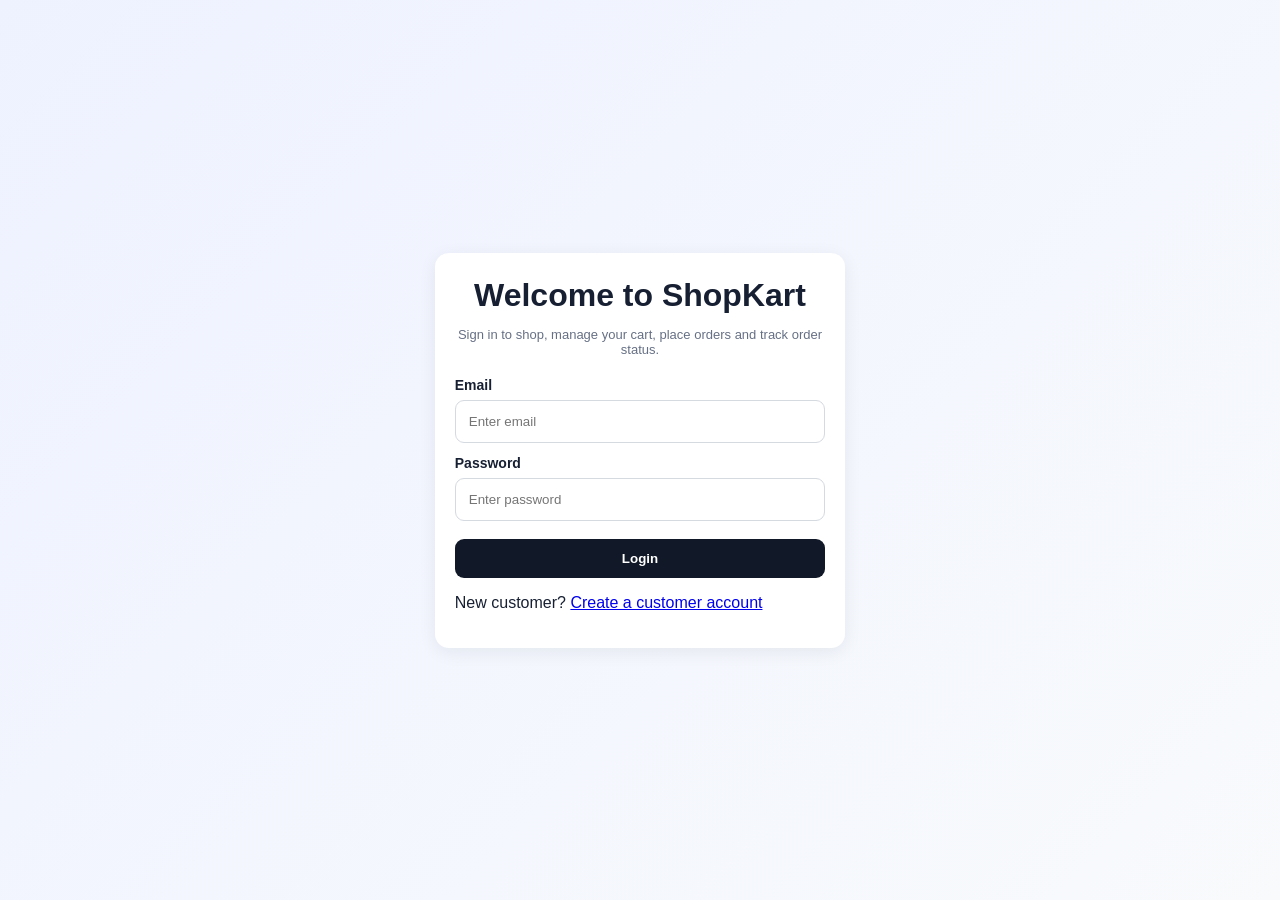
<file: frontend/index.html>
<!doctype html>
<html lang="en">
<head>
  <meta charset="utf-8">
  <meta name="viewport" content="width=device-width,initial-scale=1">
  <title>ShopKart | E-Commerce</title>
  <script>
    if (!localStorage.getItem("access_token")) {
      location.replace("login.html?next=index.html");
    }
  </script>
  <link rel="stylesheet" href="css/style.css">
</head>
<body>
<nav>
  <a class="brand" href="index.html">🛒 ShopKart</a>
  <div class="navlinks">
    <a href="index.html">Products</a>
    <a href="cart.html">Cart <span id="cartCount">0</span></a>
    <a href="orders.html">Orders</a>
    <a href="admin.html">Admin</a>
    <a href="login.html" id="authLink">Login</a>
  </div>
</nav>
<main class="container">
  <section class="hero">
    <div>
      <span class="badge">FULL-STACK E-COMMERCE</span>
      <h1>Everything you need, in one place.</h1>
      <p>Browse products, manage your cart, checkout securely and track orders with real MySQL inventory.</p>
    </div>
  </section>
  <div class="toolbar">
    <input id="search" placeholder="🔎 Search products..." oninput="loadProducts()">
    <select id="categoryFilter" onchange="loadProducts()"><option value="">All categories</option></select>
  </div>
  <div id="products" class="grid"></div>
</main>
<script src="js/app.js"></script>
<script>initHome()</script>
</body>
</html>
</file>
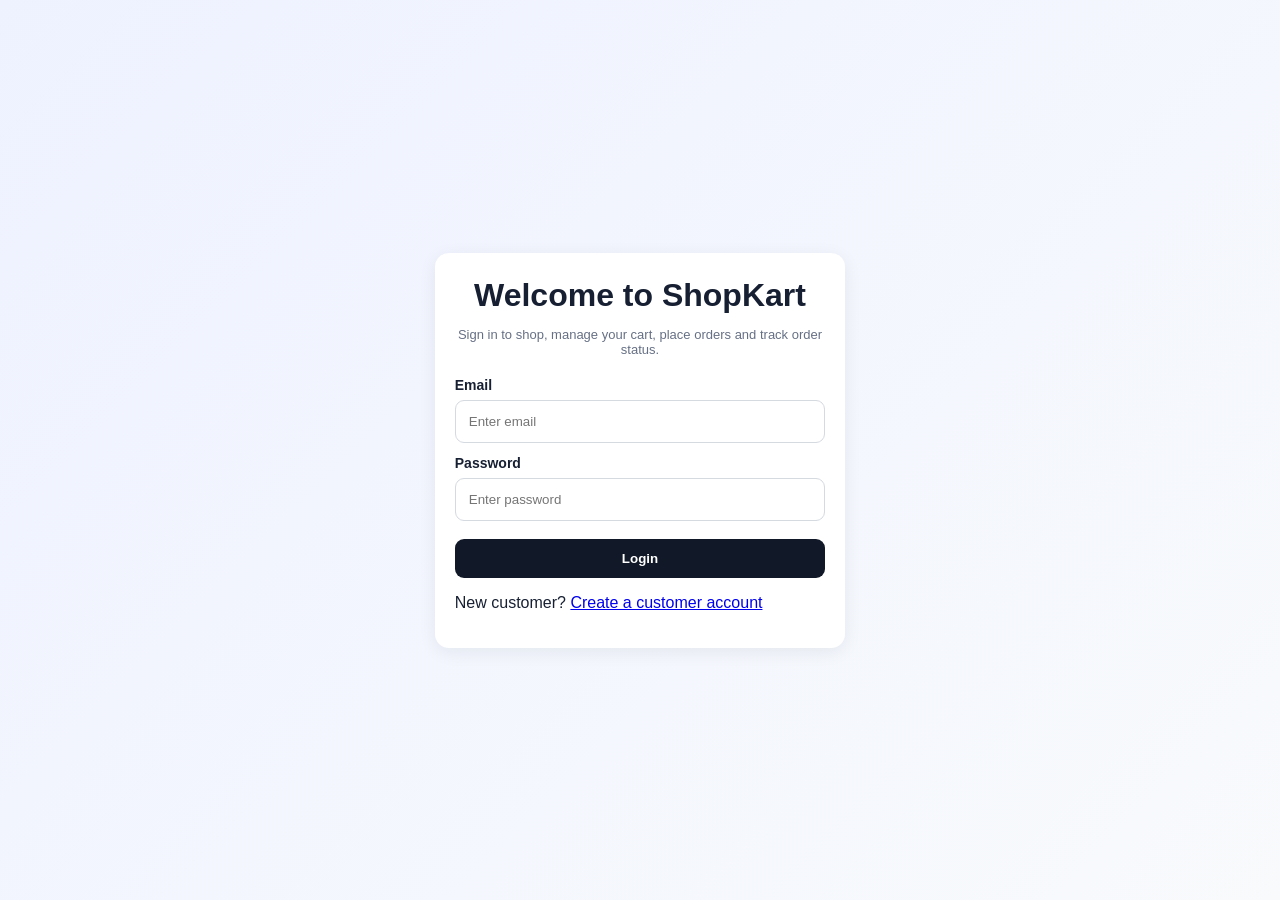
<file: frontend/admin.html>
<!doctype html>
<html lang="en">
<head>
  <meta charset="utf-8">
  <meta name="viewport" content="width=device-width,initial-scale=1">
  <title>Admin Dashboard | ShopKart</title>
  <link rel="stylesheet" href="css/style.css">
</head>
<body>
<nav>
  <a class="brand" href="index.html">🛒 ShopKart</a>
  <div class="navlinks">
    <a href="index.html">Products</a>
    <a href="cart.html">Cart <span id="cartCount">0</span></a>
    <a href="orders.html">Orders</a>
    <a href="admin.html">Admin</a>
    <a href="login.html" id="authLink">Login</a>
  </div>
</nav>
<main class="container">
  <section class="hero admin-hero">
    <div>
      <span class="badge">ADMIN PANEL</span>
      <h1>ShopKart Management Dashboard</h1>
      <p>Manage products, customers, inventory and customer orders from one place.</p>
    </div>
  </section>

  <h2>Business Overview</h2>
  <div id="dashboard" class="stats"></div>

  <section class="panel">
    <h2>Create Customer User</h2>
    <form id="userForm" class="product-form" onsubmit="createCustomer(event)">
      <input id="userEmail" type="email" placeholder="Customer email" required>
      <input id="userPassword" type="password" placeholder="Password (min 6)" minlength="6" required>
      <button type="submit">Create User</button>
    </form>
    <p id="userMessage" class="message"></p>
  </section>

  <section class="panel">
    <h2>Registered Users</h2>
    <div id="adminUsers" class="grid"></div>
  </section>

  <section class="panel">
    <h2>Add Product</h2>
    <form id="productForm" class="product-form" onsubmit="createProduct(event)">
      <input id="name" placeholder="Product name" required>
      <input id="category" placeholder="Category" required>
      <input id="description" placeholder="Description">
      <input id="price" type="number" step="0.01" min="0.01" placeholder="Price ₹" required>
      <input id="stock" type="number" min="0" placeholder="Stock" required>
      <input id="image_url" placeholder="Image URL">
      <button type="submit">Add Product</button>
    </form>
    <p id="message" class="message"></p>
  </section>

  <section class="panel">
    <h2>Manage Products</h2>
    <div id="adminProducts" class="grid"></div>
  </section>

  <section class="panel">
    <h2>Customer Orders</h2>
    <div id="adminOrders"></div>
  </section>
</main>
<script src="js/app.js"></script>
<script>initAdmin()</script>
</body>
</html>
</file>
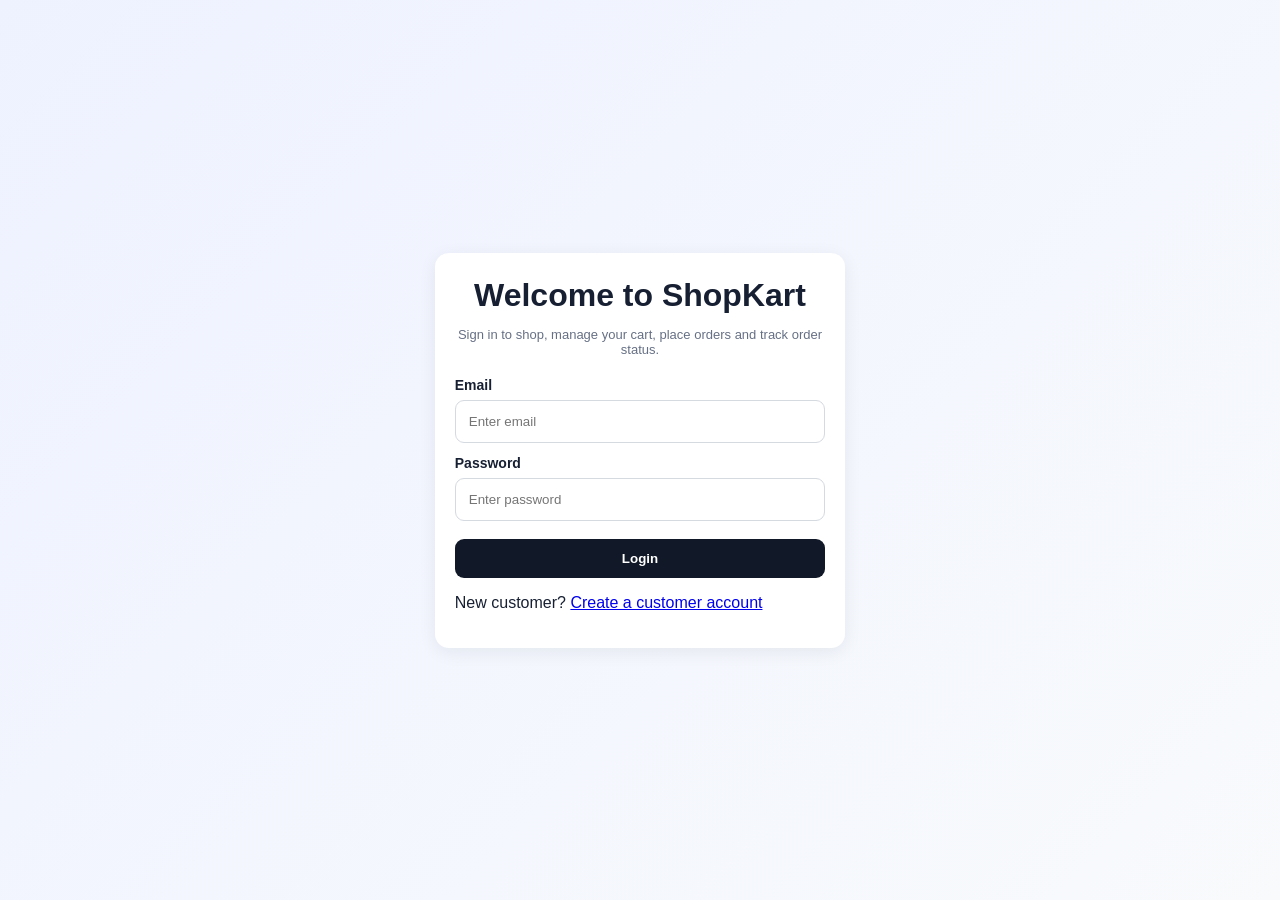
<file: frontend/cart.html>
<!doctype html>
<html lang="en">
<head>
  <meta charset="utf-8">
  <meta name="viewport" content="width=device-width,initial-scale=1">
  <title>Cart | ShopKart</title>
  <link rel="stylesheet" href="css/style.css">
</head>
<body>
  <nav>
    <a class="brand" href="index.html">🛒 ShopKart</a>
    <div class="navlinks">
      <a href="index.html">Products</a><a href="cart.html">Cart <span id="cartCount">0</span></a>
      <a href="orders.html">Orders</a><a href="admin.html">Admin</a><a href="login.html" id="authLink">Login</a>
    </div>
  </nav>
  <main class="container">
    <h1>Your Cart</h1>
    <div id="cart"></div>
    <div id="cartSummary" class="summary"></div>
    <p id="message" class="message"></p>
    <button id="checkoutBtn" onclick="placeOrder()">Place Order</button>
  </main>
  <script src="js/app.js"></script>
  <script>renderCart();</script>
</body>
</html>
</file>
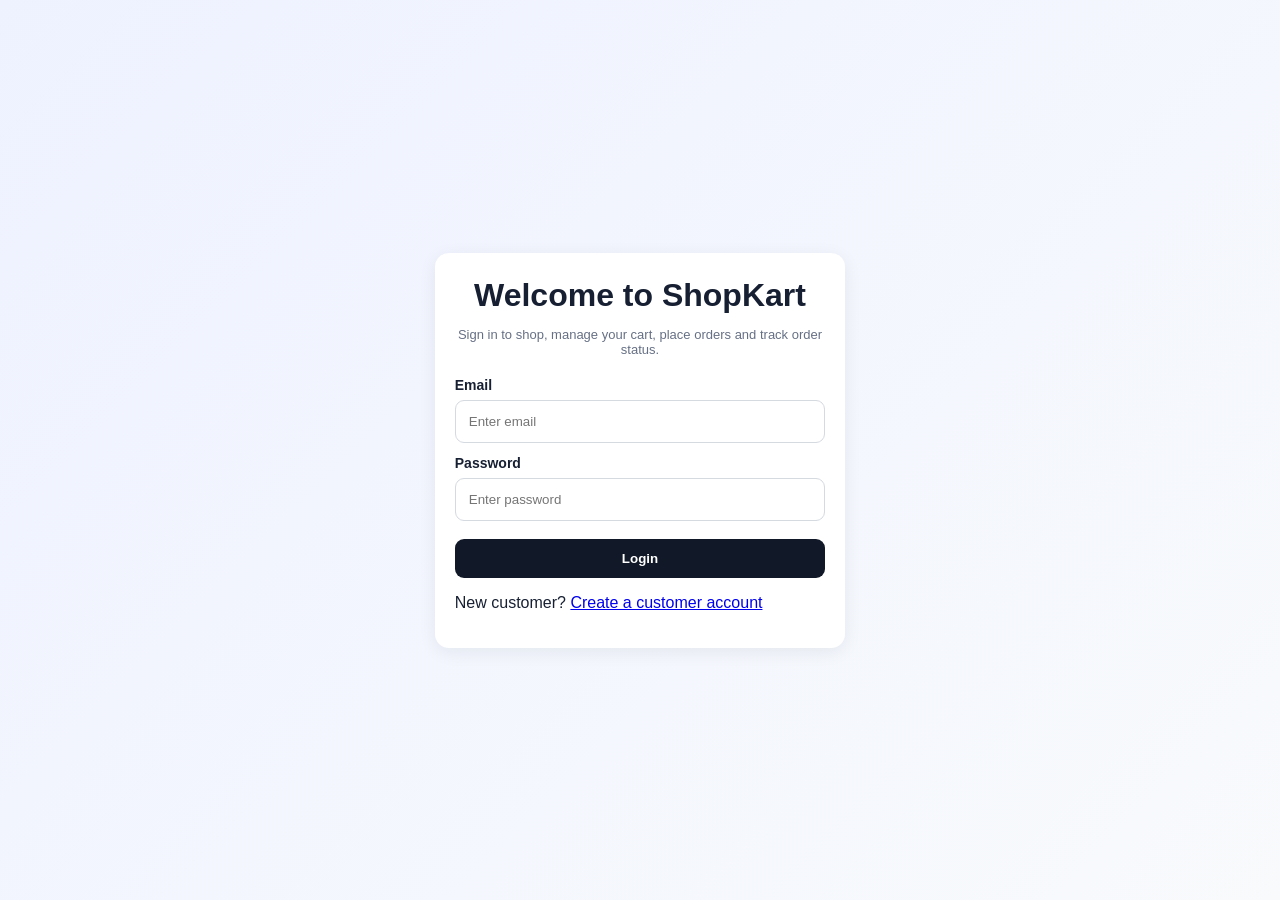
<file: frontend/login.html>
<!doctype html>
<html lang="en">
<head>
  <meta charset="utf-8">
  <meta name="viewport" content="width=device-width,initial-scale=1">
  <title>Login | ShopKart</title>
  <link rel="stylesheet" href="css/style.css">
</head>
<body class="login-page">
  <main class="auth">
    <div class="login-card form-container">
      <div class="login-logo"></div>
      <h1>Welcome to ShopKart</h1>
      <p class="hint">Sign in to shop, manage your cart, place orders and track order status.</p>

      

      <form onsubmit="loginUser(event)">
        <label for="email">Email</label>
        <input id="email" type="email" placeholder="Enter email" autocomplete="username" required>
        <label for="password">Password</label>
        <input id="password" type="password" placeholder="Enter password" autocomplete="current-password" required>
        <button type="submit">Login</button>
      </form>

      <p id="message" class="message"></p>
      <p>New customer? <a href="register.html">Create a customer account</a></p>
    </div>
  </main>
  <script src="js/app.js"></script>
</body>
</html>
</file>
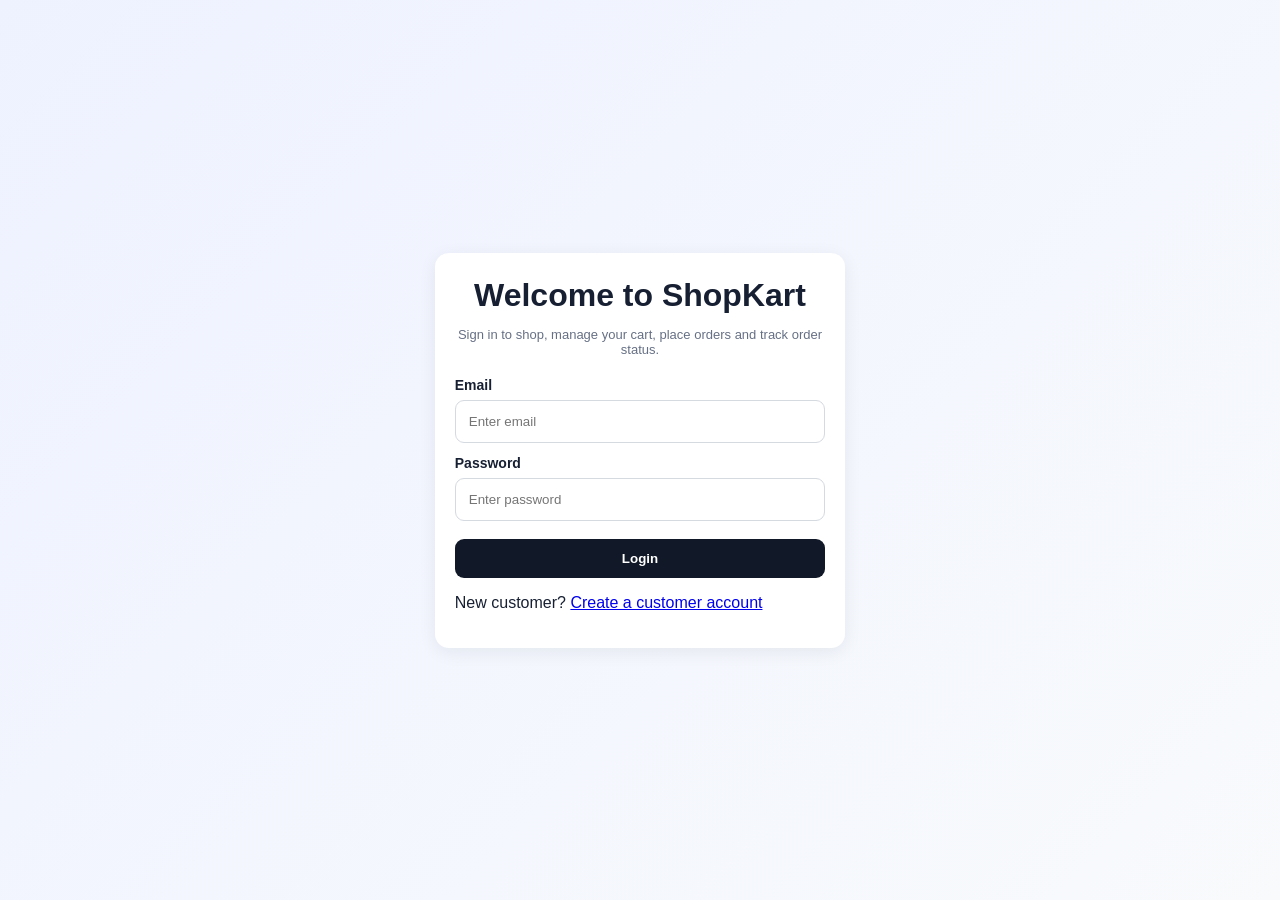
<file: frontend/orders.html>
<!doctype html><html><head><meta charset="utf-8"><meta name="viewport" content="width=device-width,initial-scale=1"><title>Orders | ShopKart</title><link rel="stylesheet" href="css/style.css"></head><body><nav><a class="brand" href="index.html">🛒 ShopKart</a><div class="navlinks"><a href="index.html">Products</a><a href="cart.html">Cart <span id="cartCount">0</span></a><a href="orders.html">Orders</a><a href="admin.html">Admin</a></div></nav><main class="container"><div class="page-head"><div><h1>My Orders</h1><p class="hint">Track, cancel, or order the same products again.</p></div><a class="button-link secondary" href="index.html">Continue Shopping</a></div><div id="orders"></div></main><script src="js/app.js"></script><script>loadOrders()</script></body></html>
</file>
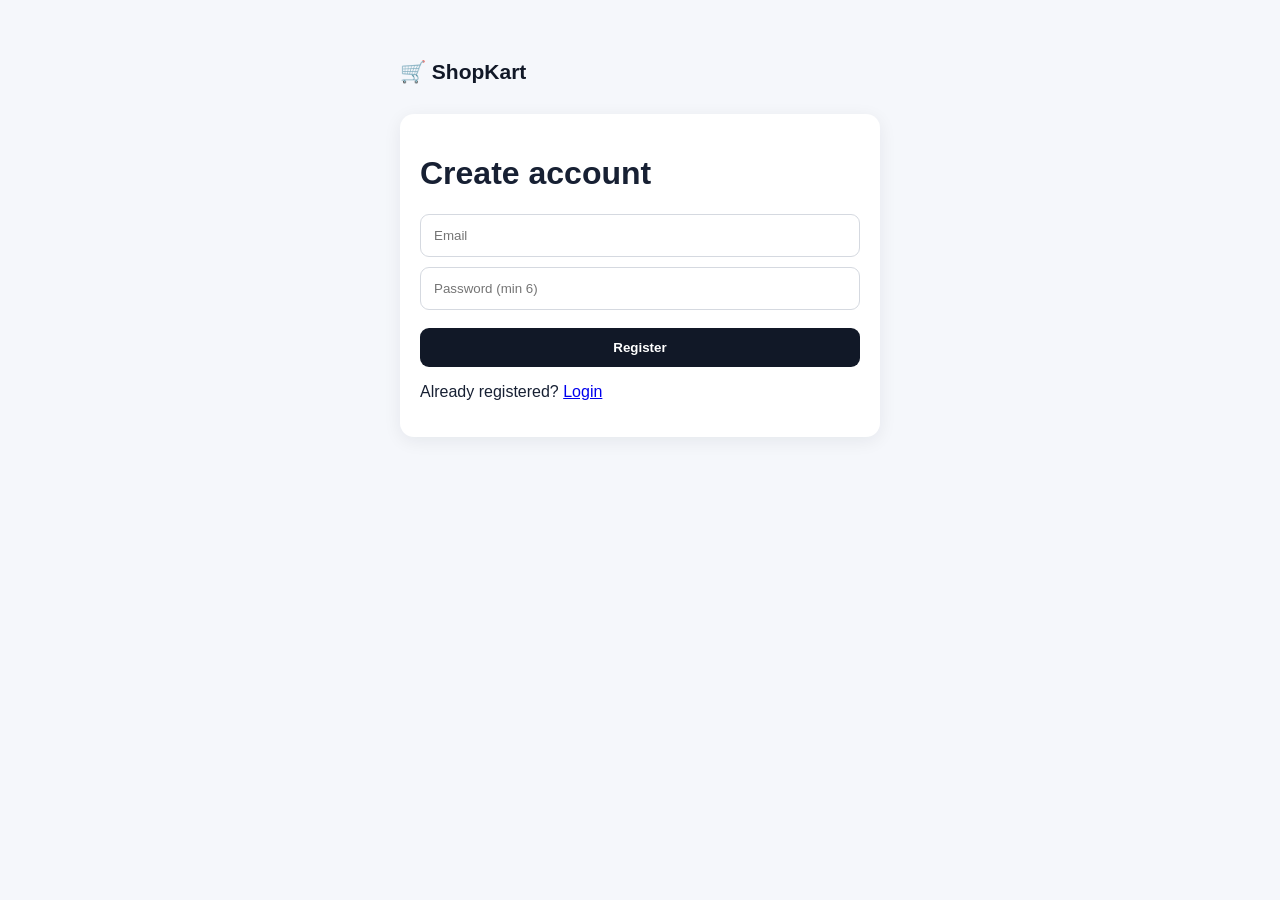
<file: frontend/register.html>
<!doctype html><html><head><meta charset="utf-8"><meta name="viewport" content="width=device-width,initial-scale=1"><title>Register | ShopKart</title><link rel="stylesheet" href="css/style.css"></head><body><main class="auth"><a class="brand" href="index.html">🛒 ShopKart</a><div class="form-container"><h1>Create account</h1><form onsubmit="registerUser(event)"><input id="email" type="email" placeholder="Email" required><input id="password" type="password" placeholder="Password (min 6)" minlength="6" required><button type="submit">Register</button></form><p id="message" class="message"></p><p>Already registered? <a href="login.html">Login</a></p></div></main><script src="js/app.js"></script></body></html>
</file>
<file: frontend/css/style.css>
*{box-sizing:border-box}body{margin:0;font-family:Inter,Arial,sans-serif;background:#f5f7fb;color:#172033}nav{background:#111827;color:#fff;padding:15px 6%;display:flex;justify-content:space-between;align-items:center;position:sticky;top:0;z-index:5}.brand{color:#fff;text-decoration:none;font-weight:800;font-size:21px}.navlinks{display:flex;gap:20px;align-items:center}.navlinks a{color:#fff;text-decoration:none}.navlinks a:hover{text-decoration:underline}#cartCount{background:#fff;color:#111827;border-radius:20px;padding:2px 7px;font-size:12px}.container{width:90%;max-width:1200px;margin:32px auto}.hero{background:linear-gradient(135deg,#111827,#374151);color:#fff;border-radius:18px;padding:35px;margin-bottom:25px}.hero h1{font-size:38px;margin:0 0 10px}.hero p{margin:0;opacity:.9}.toolbar{display:flex;gap:12px;margin-bottom:22px}.toolbar input,.toolbar select,.form-container input,.product-form input{padding:13px;border:1px solid #d5d9e0;border-radius:9px;background:#fff}.toolbar input{flex:1}.toolbar select{min-width:190px}.grid{display:grid;grid-template-columns:repeat(auto-fill,minmax(230px,1fr));gap:20px}.card,.panel,.form-container,.summary{background:#fff;border-radius:14px;padding:20px;box-shadow:0 4px 18px rgba(15,23,42,.07)}.product-card{padding:0;overflow:hidden}.product-card img{width:100%;height:190px;object-fit:cover}.product-info{padding:18px}.product-info h3{margin:0 0 7px}.price{font-size:21px;font-weight:800}.stock{font-size:13px;color:#667085}.out{color:#b42318}.product-info button{width:100%;margin-top:12px}button{border:0;padding:12px 18px;border-radius:9px;cursor:pointer;background:#111827;color:#fff;font-weight:700}button:hover{opacity:.9}.danger{background:#b42318}.secondary{background:#e8ebf0;color:#111827}.message{font-weight:600}.hint{font-size:13px;color:#667085}.form-container{max-width:480px;margin:30px auto}.form-container input{display:block;width:100%;margin:10px 0}.form-container button{width:100%;margin-top:8px}.auth{max-width:480px;margin:60px auto}.auth>.brand{color:#111827;display:block;margin-bottom:18px}.summary{max-width:500px;margin:20px 0}.cart-row{display:flex;justify-content:space-between;align-items:center;gap:15px;margin-bottom:12px}.qty button{padding:5px 10px}.stats{display:grid;grid-template-columns:repeat(auto-fit,minmax(180px,1fr));gap:16px;margin-bottom:25px}.stat{text-align:center}.stat h3{font-size:13px;color:#667085}.stat strong{font-size:28px}.panel{margin:25px 0}.product-form{display:grid;grid-template-columns:repeat(2,1fr);gap:10px}.product-form button{grid-column:1/-1}.order{margin-bottom:18px}.order ul{padding-left:20px}.status{font-weight:800}.order-actions{display:flex;gap:8px;flex-wrap:wrap;margin-top:10px}@media(max-width:700px){nav{flex-direction:column;gap:10px}.navlinks{gap:10px;flex-wrap:wrap;justify-content:center}.hero h1{font-size:28px}.toolbar,.product-form{display:flex;flex-direction:column}.cart-row{align-items:flex-start;flex-direction:column}}

/* Product and cart improvements */
.product-image-link{display:block;text-decoration:none}.product-card img{display:block}.product-info .description{min-height:42px;color:#667085}.badge{display:inline-block;background:#eef2ff;color:#3730a3;border-radius:999px;padding:5px 9px;font-size:12px;font-weight:700;margin-bottom:8px}.product-actions{display:grid;grid-template-columns:1fr 1fr;gap:8px;align-items:stretch}.button-link{display:inline-flex;align-items:center;justify-content:center;text-decoration:none;padding:12px 18px;border-radius:9px;font-weight:700;background:#111827;color:#fff}.button-link.secondary{background:#e8ebf0;color:#111827}.product-detail{display:grid;grid-template-columns:minmax(0,1.1fr) minmax(320px,.9fr);gap:35px;padding:28px}.detail-image img{width:100%;max-height:560px;object-fit:cover;border-radius:14px}.detail-info{padding:10px}.detail-info h1{font-size:38px;margin:8px 0 16px}.detail-description{font-size:17px;line-height:1.7;color:#475467}.detail-price{font-size:32px}.quantity-picker{display:flex;align-items:center;gap:16px;margin:20px 0}.quantity-picker button{padding:8px 15px}.cart-row{display:grid;grid-template-columns:90px minmax(180px,1fr) auto auto;align-items:center}.cart-image{width:80px;height:80px;border-radius:10px;object-fit:cover}.cart-product-info h3{margin:0 0 5px}.cart-product-info a{color:#111827;text-decoration:none}.line-total{white-space:nowrap}.empty-cart{text-align:center;padding:50px}.toast{position:fixed;right:25px;bottom:25px;background:#111827;color:#fff;padding:14px 18px;border-radius:10px;box-shadow:0 10px 30px rgba(0,0,0,.2);opacity:0;transform:translateY(15px);pointer-events:none;transition:.2s;z-index:20}.toast.show{opacity:1;transform:translateY(0)}button:disabled{opacity:.5;cursor:not-allowed}
@media(max-width:800px){.product-detail{grid-template-columns:1fr;padding:18px}.detail-info h1{font-size:30px}.cart-row{grid-template-columns:70px 1fr}.cart-row .qty,.cart-row .line-total{grid-column:2}.product-actions{grid-template-columns:1fr}.cart-image{width:65px;height:65px}}

.order-head{display:flex;justify-content:space-between;gap:16px;align-items:flex-start}.order-head h3{margin-bottom:4px}.order-items{margin:14px 0;border-top:1px solid #eee;border-bottom:1px solid #eee}.order-item{display:flex;justify-content:space-between;gap:16px;padding:10px 0}.order-total{display:flex;justify-content:space-between;font-size:1.05rem;margin:12px 0}.status-placed{background:#e8f1ff}.status-processing{background:#fff4d6}.status-shipped{background:#eee9ff}.status-delivered{background:#e5f8eb}.status-cancelled{background:#ffe5e5}.order-actions{display:flex;gap:8px;flex-wrap:wrap}

.login-page{min-height:100vh;background:linear-gradient(135deg,#eef2ff,#f8fafc);display:flex;align-items:center;justify-content:center}.login-card{max-width:460px!important;width:92%;margin:20px auto!important;text-align:left}.login-logo{text-align:center;font-size:48px;margin-bottom:4px}.login-card h1{text-align:center;margin:4px 0 8px}.login-card>.hint{text-align:center;margin-bottom:20px}.login-card label{display:block;font-weight:700;font-size:14px;margin-top:12px}.demo-credentials{display:flex;flex-direction:column;gap:7px;background:#f3f4f6;border:1px solid #e5e7eb;border-radius:12px;padding:15px;margin:18px 0}.demo-credentials button{margin-top:5px}.login-card form input{margin:7px 0 4px}.login-card form button{margin-top:14px}.login-card>a{font-weight:700}
</file>
